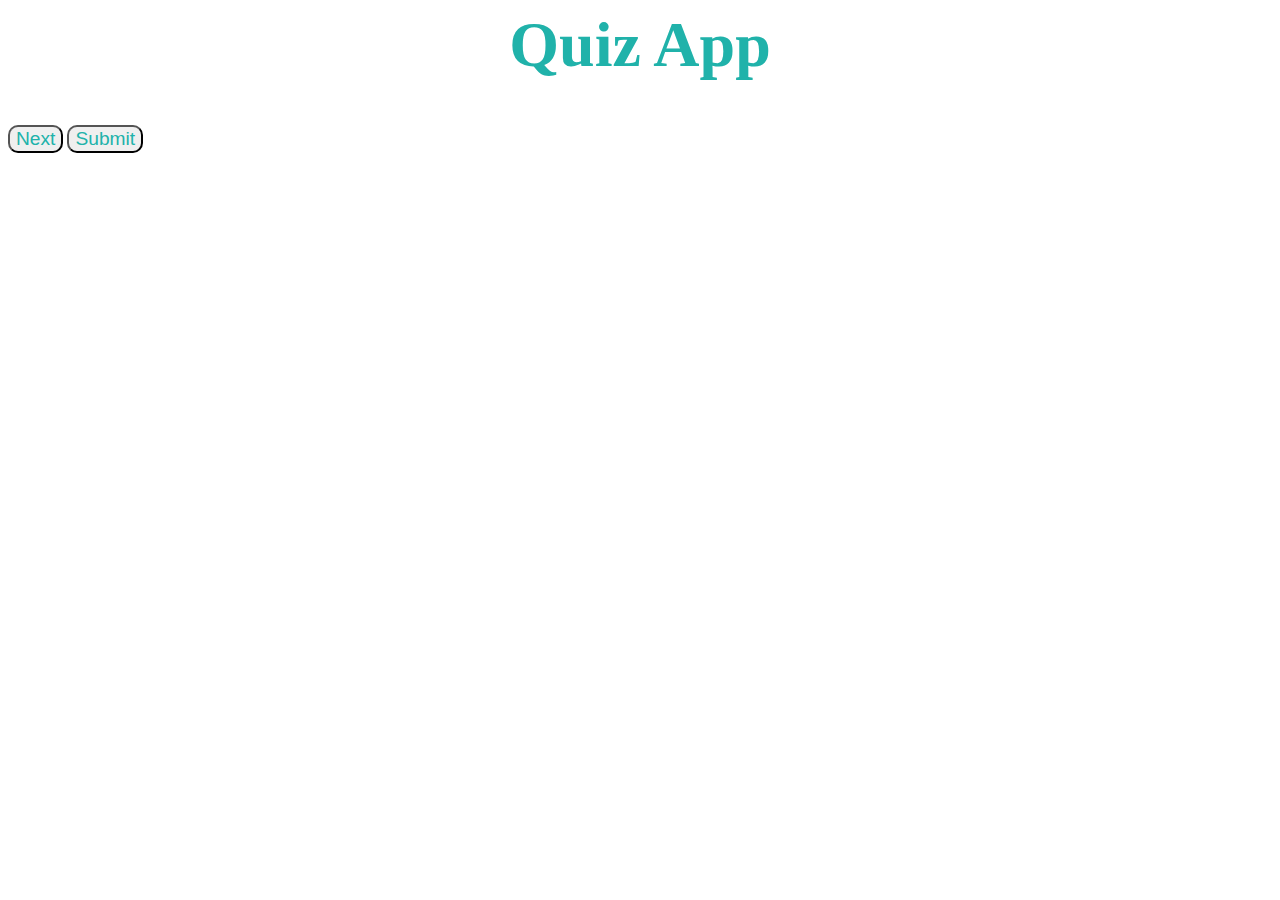
<file: quiz.html>
<!DOCTYPE html>
<html lang="en">

<head>
    <meta charset="UTF-8">
    <meta name="viewport" content="width=device-width, initial-scale=1.0">
    <title>Quiz App</title>
    <link rel="stylesheet" href="style.css">
</head>

<body>
    <h1 id="quiz">Quiz App</h1>
    <div id="questions"></div>
    <button id="next">Next</button>


    <button id="submit" type="button">Submit</button>

    <script src="quiz.js"></script>
</body>

</html>
</file>
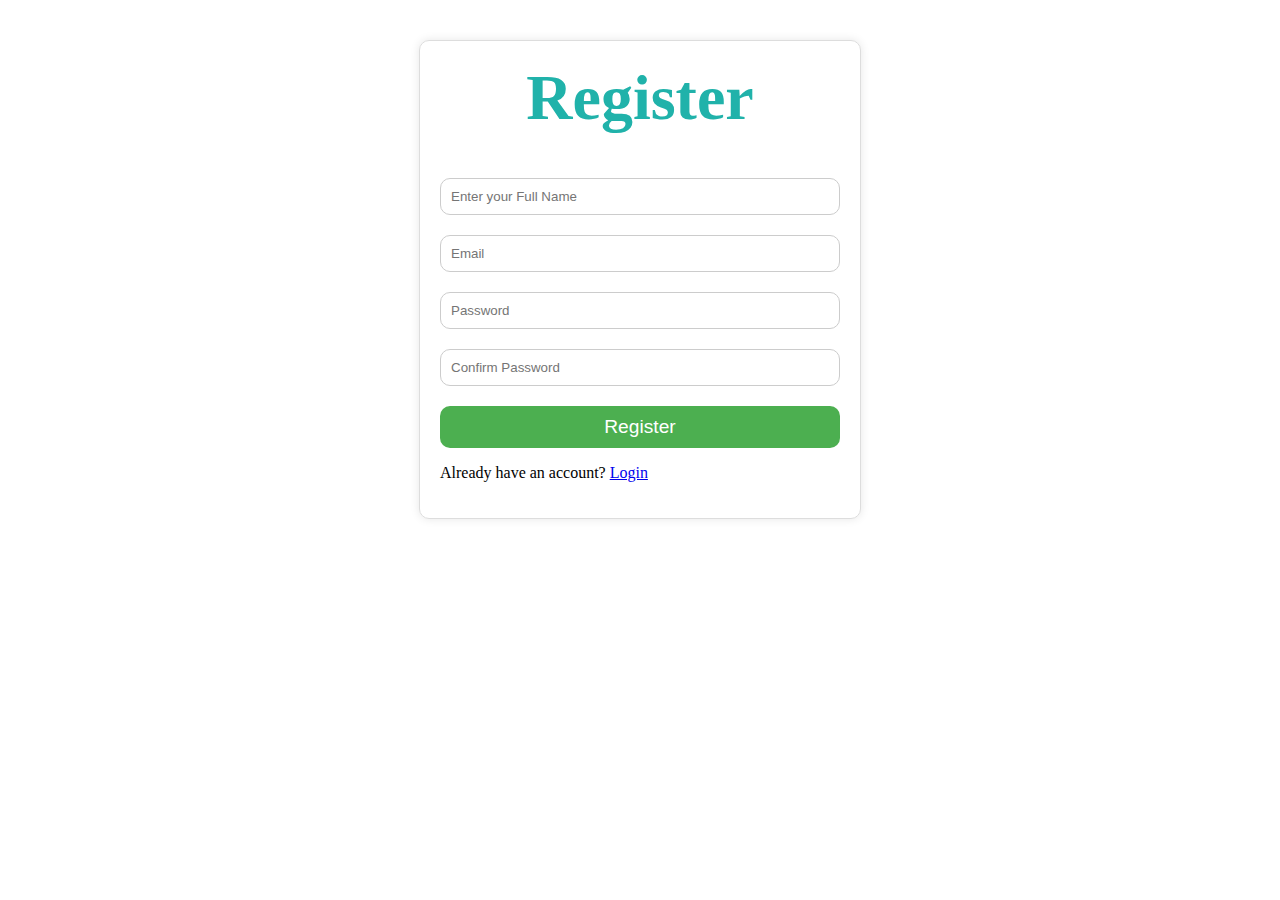
<file: register.html>
<!-- register.html -->

<!DOCTYPE html>
<html lang="en">

<head>
    <meta charset="UTF-8">
    <meta name="viewport" content="width=device-width, initial-scale=1.0">
    <title>Register</title>
    <link rel="stylesheet" href="style.css">
</head>

<body>
    <div class="container">
        <h1 id="reg">Register</h1>
        <form id="register-form">
            <input type="name" placeholder="Enter your Full Name" id="full-name">
            <input type="email" placeholder="Email" id="email">
            <input type="password" placeholder="Password" id="password">
            <input type="password" placeholder="Confirm Password" id="confirm-password">
            <button id="register-btn">Register</button>
        </form>
        <p>Already have an account? <a href="index.html">Login</a></p>
    </div>
    <script src="register.js"></script>
</body>

</html>
</file>
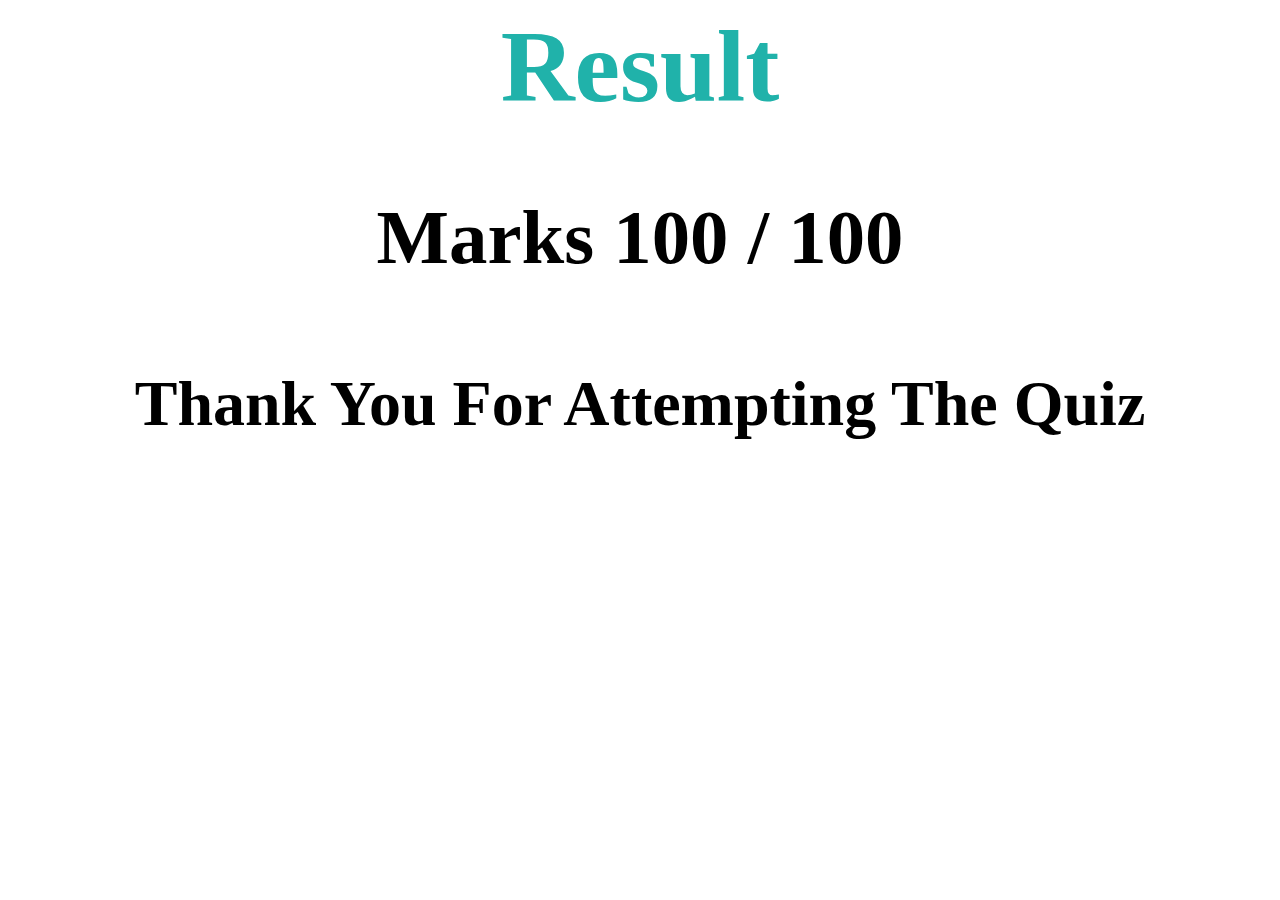
<file: result.html>
<!DOCTYPE html>
<html lang="en">

<head>
    <meta charset="UTF-8">
    <meta name="viewport" content="width=device-width, initial-scale=1.0">
    <title>Result</title>
    <link rel="stylesheet" href="style.css">
</head>

<body>
    <h1 class="res">Result</h1>
    <h1 class="result">Marks 100 / 100</h1>

    <h4>Thank You For Attempting The Quiz</h4>


    <script>

        const result = JSON.parse(localStorage.getItem("result"))
        const h1 = document.querySelector('.result');
        h1.innerHTML = ` Marks ${result.result}/${result.totalMarks}`
        console.log(result);


















    </script>
</body>

</html>
</file>
<file: style.css>
.container {
    max-width: 400px;
    margin: 40px auto;
    padding: 20px;
    border: 1px solid #ddd;
    border-radius: 10px;
    box-shadow: 0 0 10px rgba(0, 0, 0, 0.1);
}

h1 {
    margin-top: 0;
}

form {
    display: flex;
    flex-direction: column;
}

input[type="name"],
input[type="email"],
input[type="password"] {
    margin-bottom: 20px;
    padding: 10px;
    border: 1px solid #ccc;
    border-radius: 10px;
}


#register-btn {
    background-color: #4CAF50;
    color: #fff;
    padding: 10px 10px;
    border: none;
    border-radius: 10px;
    cursor: pointer;
}

#register-btn:hover {
    background-color: black;
}

#login-btn {
    background-color: #4CAF50;
    color: #fff;
    padding: 10px 10px;
    border: none;
    border-radius: 10px;
    cursor: pointer;
}

#login-btn:hover {
    background-color: black;
}

#log {
    text-align: center;
    font-size: 5vw;
    font-weight: 700;
    color: lightseagreen;
}

#reg {
    text-align: center;
    font-size: 5vw;
    font-weight: 700;
    color: lightseagreen;
}

#quiz {
    text-align: center;
    font-size: 5vw;
    font-weight: 700;
    color: lightseagreen;
}
#next {
    font-size: 1.5vw;
    font-weight: 500;
    border-radius: 10px;
    color: lightseagreen;
}

button {
    font-size: 1.5vw;
    font-weight: 500;
    border-radius: 10px;
    color: lightseagreen;
}
.res {
    font-size: 8vw;
    font-weight: 800;
    text-align: center;
    color: lightseagreen;
}
.result{
    font-size: 6vw;
    font-weight: 800;
    text-align: center;

}
h4{
    font-size: 5vw;
    font-weight: 800;
    text-align: center;
}
h1{
    text-align: center;
    font-size: 3vw;
}
@media (max-width : 600px) {
    #questions {
        font-size: 5vw;

    }

    #next {
        font-size: 5vw;
        font-weight: 500;
        color: lightseagreen;
    }

    button {
        font-size: 5vw;
        font-weight: 500;
        color: lightseagreen;
    }

    .res {
        font-size: 10vw;
        font-weight: 800;
        text-align: center;
        color: lightseagreen;
    }
    .result{
        font-size: 8vw;
        font-weight: 800;
        text-align: center;
    
    }
    h4{
        font-size: 7vw;
        font-weight: 600;
    }
    h1{
        text-align: center;
        font-size: 8vw;
    }

}
</file>
